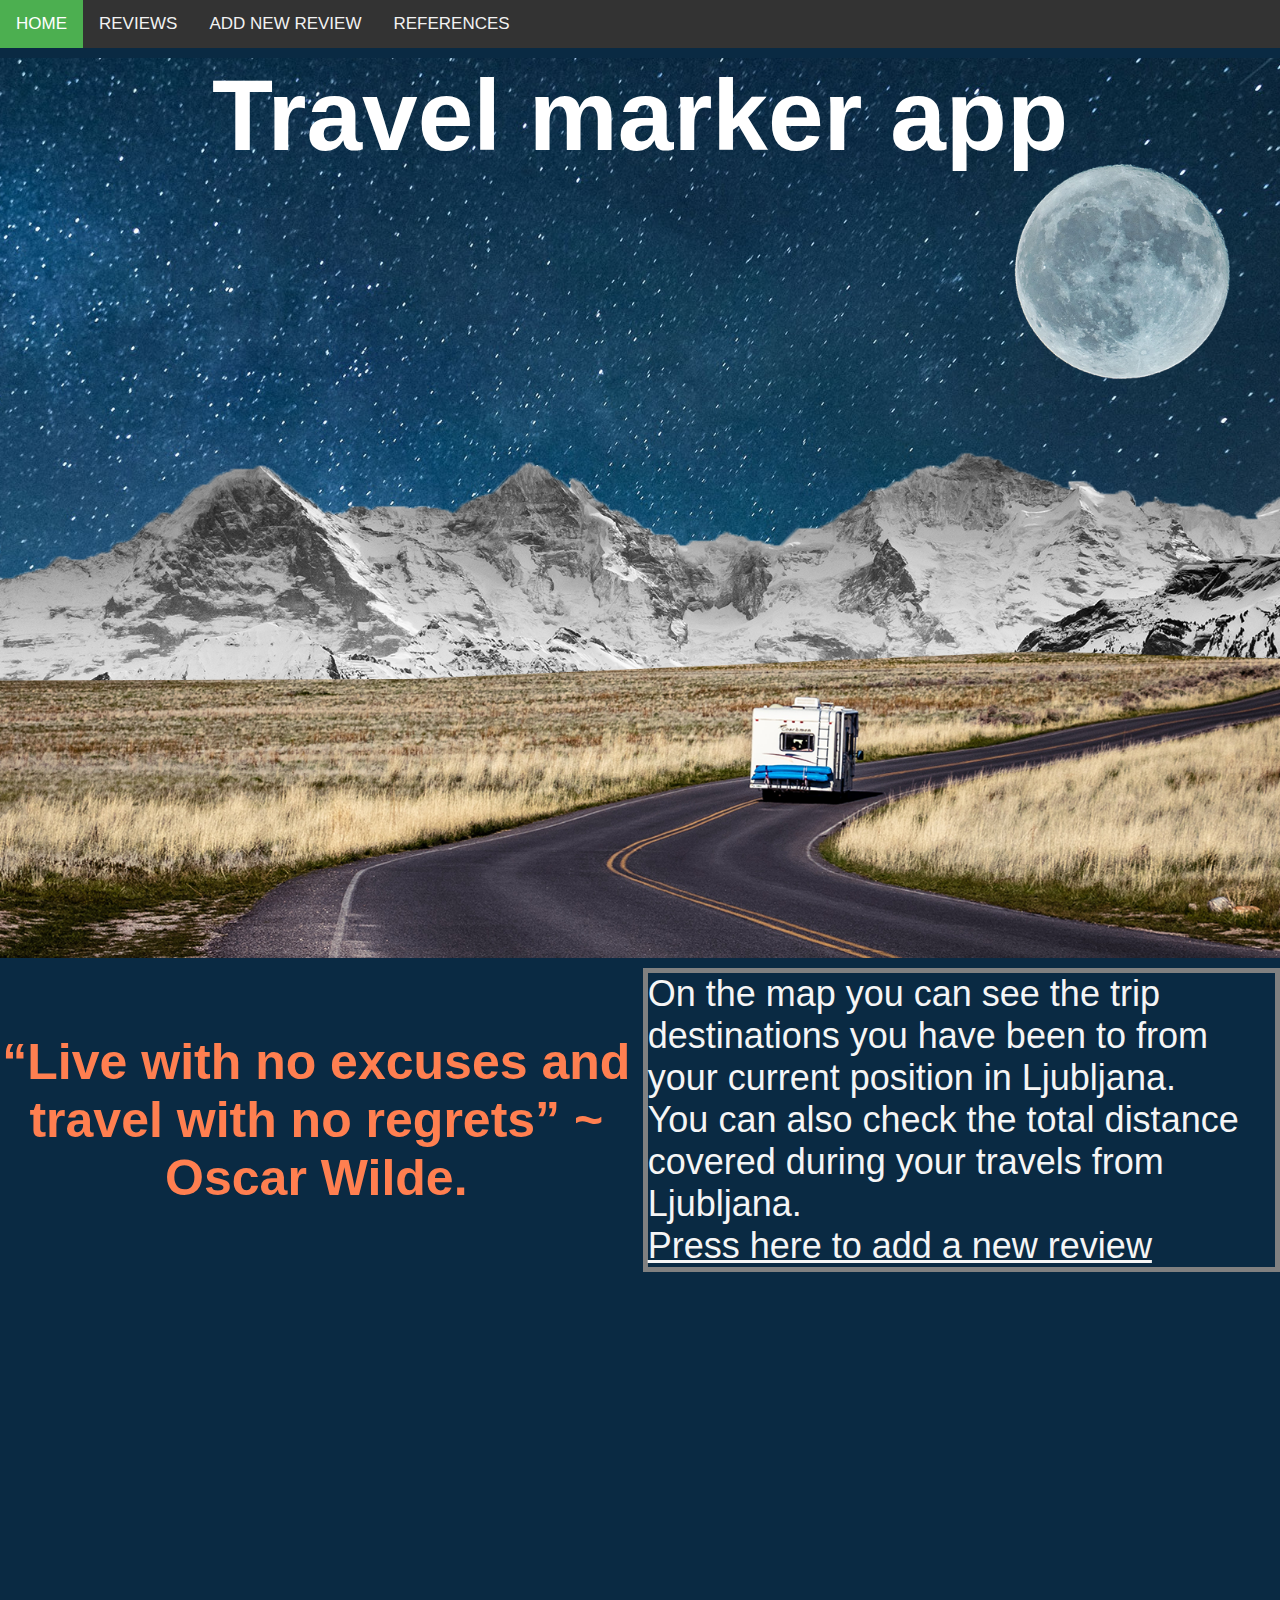
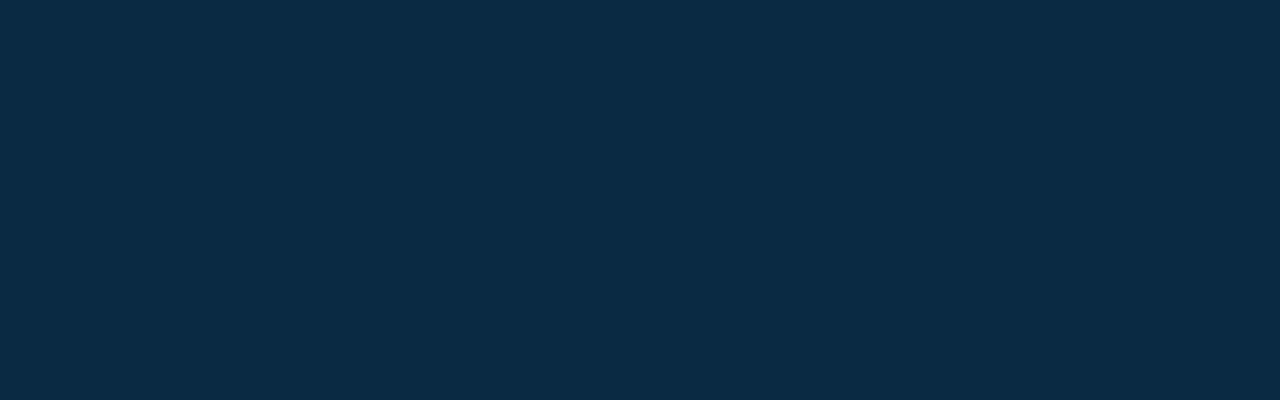
<file: Home_assignment1/index.html>
<!DOCTYPE html>
<html lang="en">
<head>
    <meta charset="UTF-8">
    <meta name="viewport" content="width=device-width, initial-scale=1.0">
    <title>The Slovenian Experience</title>
    <link rel="stylesheet" type="text/css" href="styles/navigation.css">
    <link rel="stylesheet" type="text/css" href="styles/style.css">
    <link rel="stylesheet" type="text/css" href="styles/home.css">
    <script src="https://maps.google.com/maps/api/js?sensor=false"></script>
</head>
<body>
    <div class="grid-container">
        <div class="topnav item1">
            <a class="activetab" href="#home">HOME</a>
            <a href="reviews.html">REVIEWS</a>
            <a href="addnew.html">ADD NEW REVIEW</a>
            <a href="references.html">REFERENCES</a>
        </div>
        <section class="item2">
            <img src="images/bg.jpg" alt="Background" id="bg" class="responsive">
            <img src="images/moon.png" alt="Moon" id="moon" class="responsive">
            <img src="images/mountain.png" alt="Mountain" id="mountain" class="responsive">
            <h2 id="name" class="responsive">Travel marker app</h2>
            <img src="images/road.png" alt="Jeep" id="road" class="responsive">
        </section>
        <h2 id="greet" class="item3">“Live with no excuses and travel with no regrets” ~ Oscar Wilde.</h2>
        <div class="item4" id="embedMap" style="width: 100%; height: 400px;">
            <!--Google map will be embedded here-->
        </div>
        <p id="distancemsg" class="item6"></p> 
        <aside class="item5">
            <p>On the map you can see the trip destinations you have
                 been to from your current position in Ljubljana.</p>
            <p>You can also check the total distance covered during your travels from Ljubljana.</p>
            <a href="./addnew.html">Press here to add a new review</a>
        </aside>
    </div>
    <script src="scripts/home.js" ></script>
</body>
</html>
</file>
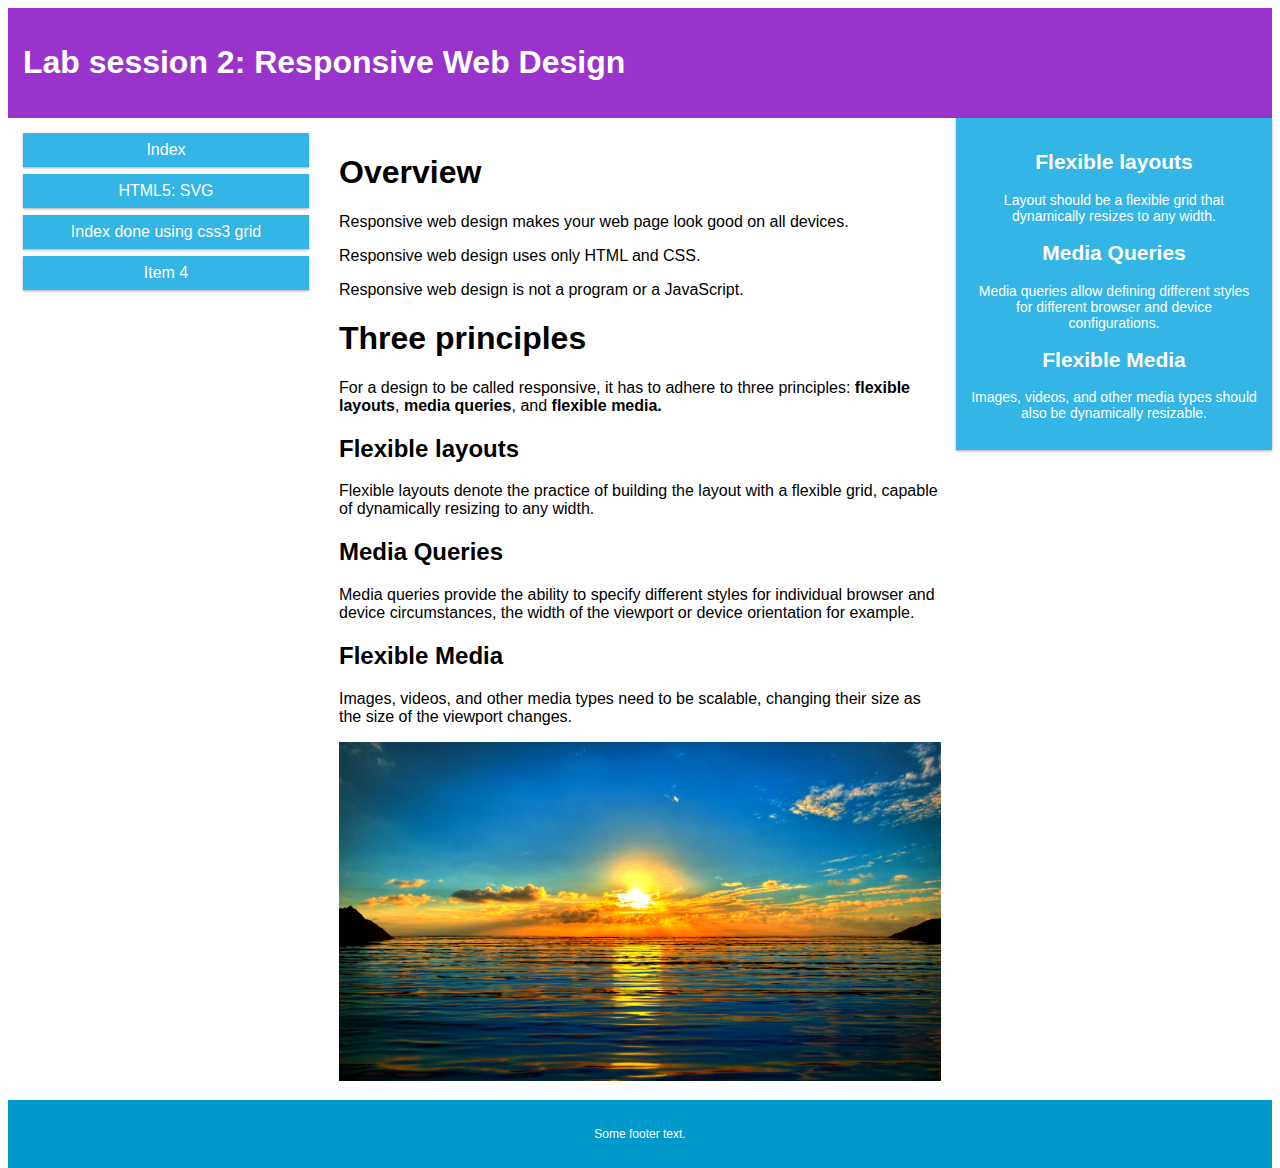
<file: Lab2/index.html>
<!DOCTYPE html>
<html>
<head>
  <title>Responsive design</title>
  <meta charset="UTF-8">
  <meta name="viewport" content="width=device-width, initial-scale=1">
  <link href="style.css" rel="stylesheet">
</head>
<body>
  
  <header class="col-12">
    <h1>Lab session 2: Responsive Web Design</h1>
  </header>
  
  <div class="row">
    <nav class="col-3 col-s-3">
      <a href="index.html">Index</a>
      <a href="svg.html">HTML5: SVG</a>
      <a href="index_grid.html">Index done using css3 grid</a>
      <a href="#">Item 4</a>
    </nav>
  
    <article class="col-6 col-s-9">
      <h1>Overview</h1>
  
      <p>Responsive web design makes your web page look good on all devices.</p>
      <p>Responsive web design uses only HTML and CSS.</p>
      <p>Responsive web design is not a program or a JavaScript.</p>
  
      <h1>Three principles</h1>
      <p>For a design to be called responsive, it has to adhere to three principles:
        <strong>flexible layouts</strong>, <strong>media queries</strong>,
        and <strong>flexible media.</strong></p>
  
      <h2>Flexible layouts</h2>
      <p>Flexible layouts denote the practice of building the layout with a flexible grid, capable of dynamically resizing to any width.</p>
  
      <h2>Media Queries</h2>
      <p>Media queries provide the ability to specify different styles for individual browser and device circumstances, the width of the viewport or device orientation for example.</p>
  
      <h2>Flexible Media</h2>
      <p>Images, videos, and other media types need to be scalable, changing their size as the size of the viewport changes.</p>
        <img src="sunrise.png" alt="sunrise">
    </article>
  
    <aside class="col-3 col-s-12">
      <h2>Flexible layouts</h2>
      <p>Layout should be a flexible grid that dynamically resizes to any width.</p>
      <h2>Media Queries</h2>
      <p>Media queries allow defining different styles for different browser and device configurations.
      </p>
      <h2>Flexible Media</h2>
      <p>Images, videos, and other media types should also be dynamically resizable.</p>
    </aside>
  </div>
  
  <footer class="col-12">
    <p>Some footer text.</p>
  </footer>
</body>
</html>
</file>
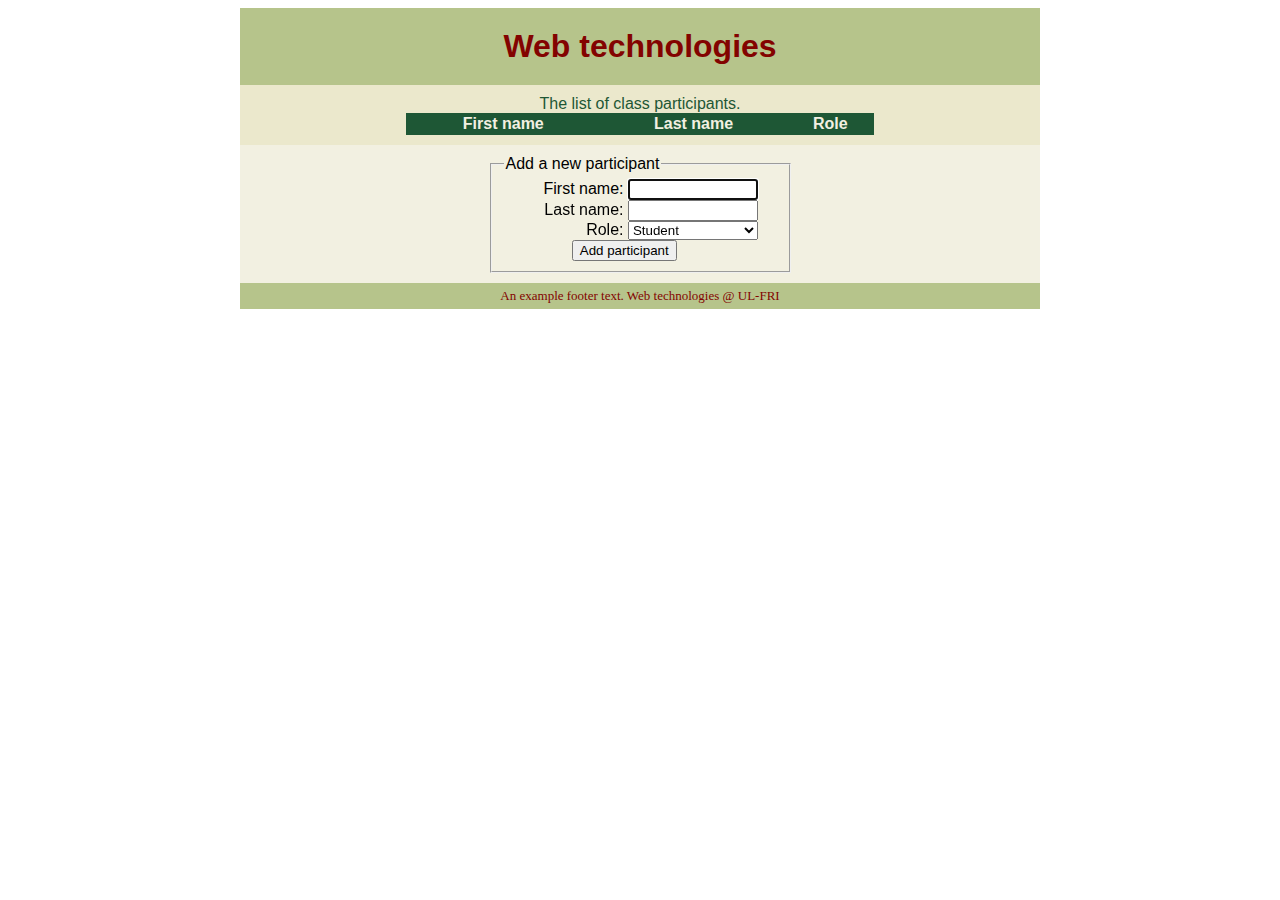
<file: Lab3/index.html>
<!DOCTYPE html>

<html>

<head>
	<meta charset="UTF-8">
	<link rel="stylesheet" type="text/css" href="style.css" />
	<title>Simple JavaScript App</title>
</head>

<body>
	<header>
		Web technologies
	</header>

	<div id="content1">
		<table id="participant-table">
			<caption>The list of class participants.</caption>
			<tr>
				<th>First name</th>
				<th>Last name</th>
				<th>Role</th>
			</tr>
		</table>
	</div>

	<div id="content2">
		<fieldset>
			<legend>Add a new participant</legend>
			<label for="first">First name: </label>
			<input id="first" type="text" autofocus />

			<label for="last">Last name: </label>
			<input id="last" type="text" />

			<label for="role">Role: </label>
			<select id="role" name="role">
				<option>Lecturer</option>
				<option>Teaching assistant</option>
				<option selected="selected">Student</option>
			</select>

			<button id="addButton">Add participant</button>
		</fieldset>
	</div>

	<footer>
		An example footer text. Web technologies @ UL-FRI
	</footer>

	<script src="https://code.jquery.com/jquery-3.3.1.min.js"
		integrity="sha256-FgpCb/KJQlLNfOu91ta32o/NMZxltwRo8QtmkMRdAu8=" crossorigin="anonymous"></script>
	<script src="script.js"></script>
</body>

</html>
</file>
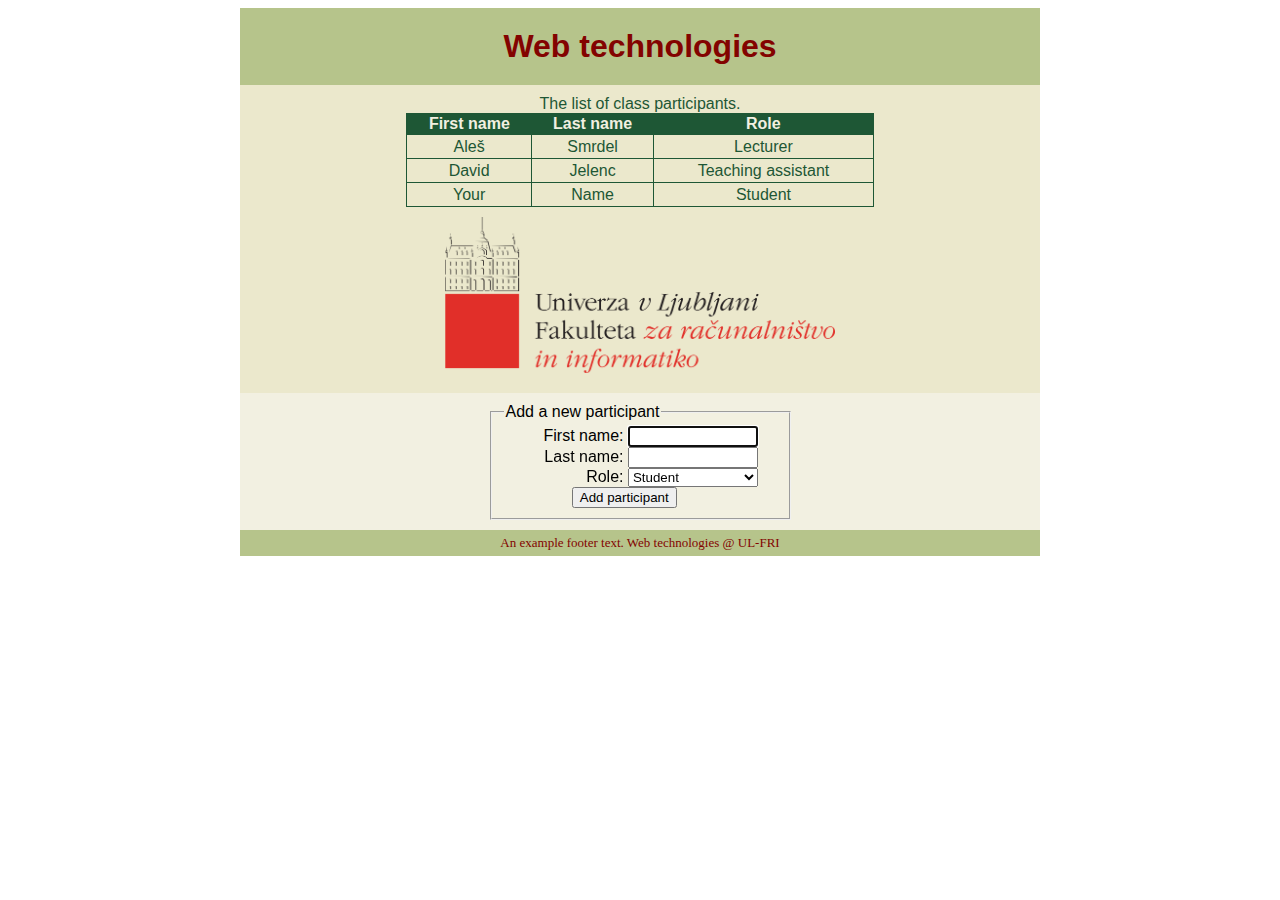
<file: Lab4/http_server/index.html>
<!DOCTYPE html>

<meta charset="UTF-8">
<link rel="stylesheet" type="text/css" href="./style.css"/>

<title>A page</title>

<header>
    Web technologies
</header>

<div id="content1">
    <table id="participant-table">
        <caption>The list of class participants.</caption>
        <tr>
            <th>First name</th>
            <th>Last name</th>
            <th>Role</th>
        </tr>
        <tr>
            <td>Aleš</td>
            <td>Smrdel</td>
            <td>Lecturer</td>
        </tr>
        <tr>
            <td>David</td>
            <td>Jelenc</td>
            <td>Teaching assistant</td>
        </tr>
        <tr>
            <td>Your</td>
            <td>Name</td>
            <td>Student</td>
        </tr>
    </table>

    <img src="fri_logo.png" alt="Image could not be loaded">

</div>

<div id="content2">
    <fieldset>
        <legend>Add a new participant</legend>
        <label for="first">First name: </label>
        <input id="first" type="text" autofocus/>

        <label for="last">Last name: </label>
        <input id="last" type="text"/>

        <label for="role">Role: </label>
        <select id="role" name="role">
            <option>Lecturer</option>
            <option>Teaching assistant</option>
            <option selected="selected">Student</option>
        </select>

        <button id="addButton">Add participant</button>
    </fieldset>
</div>

<footer>
    An example footer text. Web technologies @ UL-FRI
</footer>
</file>
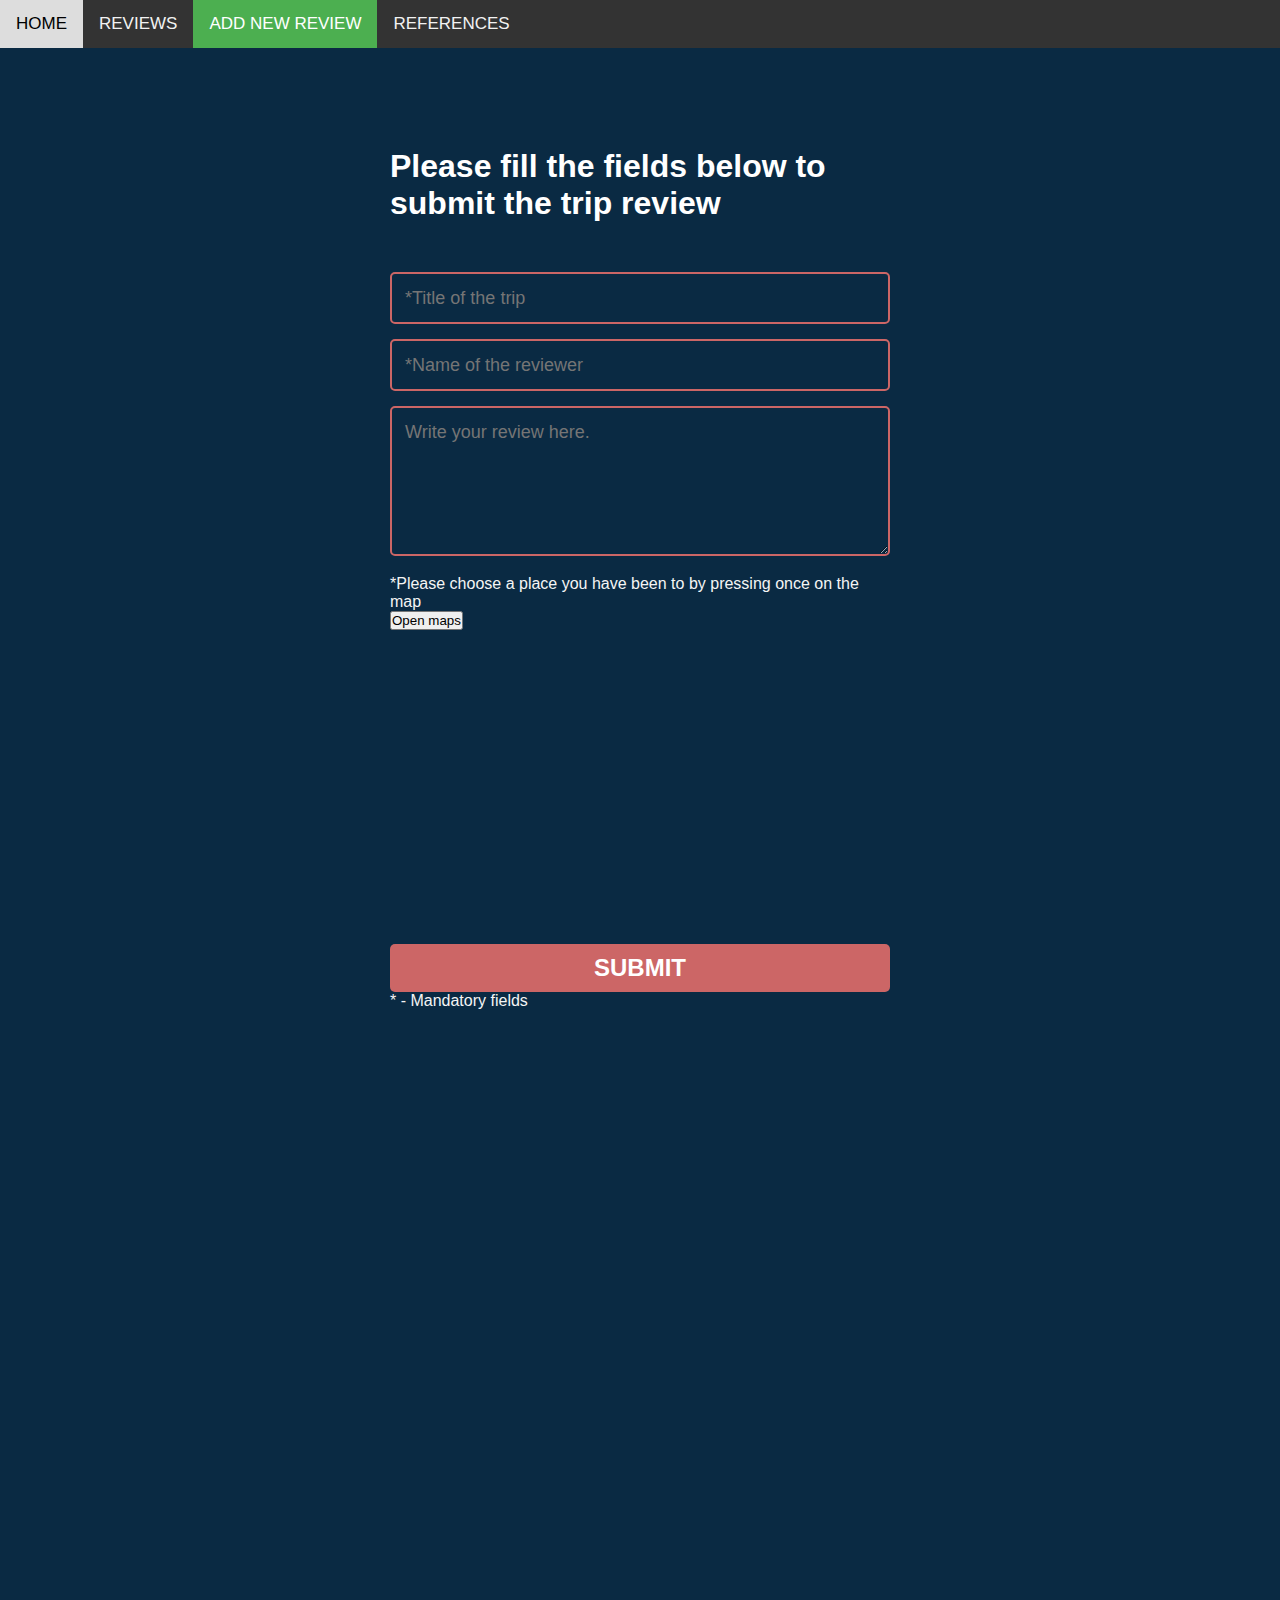
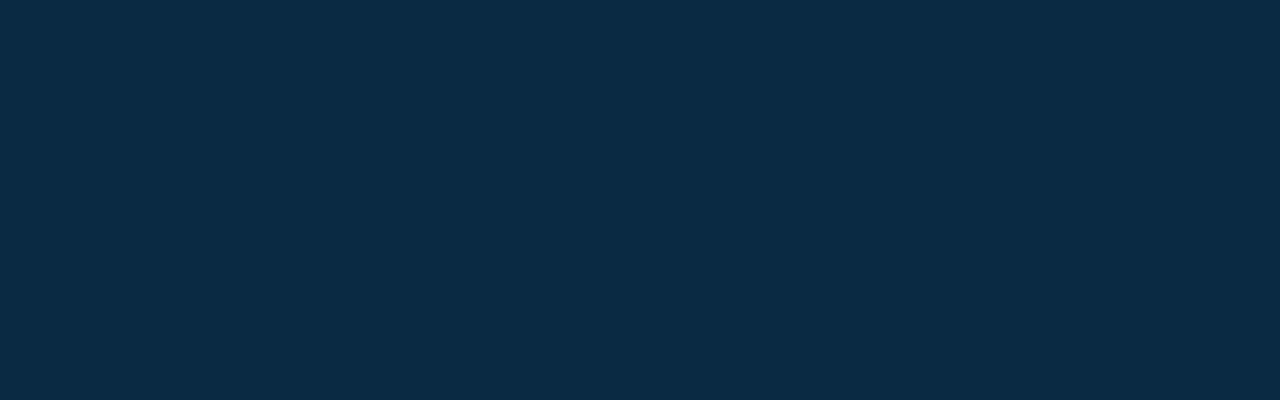
<file: Home_assignment1/addnew.html>
<!DOCTYPE html>
<html lang="en">
<head>
    <meta charset="UTF-8">
    <meta name="viewport" content="width=device-width, initial-scale=1.0">
    <title>Slovenia - Gallery</title>
    <link rel="stylesheet" href="styles/navigation.css">
    <link rel="stylesheet" type="text/css" href="styles/style.css">
    <link rel="stylesheet" href="styles/form.css">
    <script src="https://maps.google.com/maps/api/js?sensor=false"></script>
</head>
<body>
    <div class="topnav">
        <a href="index.html">HOME</a>
        <a href="reviews.html">REVIEWS</a>
        <a class="activetab" href="addnew.html">ADD NEW REVIEW</a>
        <a href="references.html">REFERENCES</a>
    </div>
    
    <form>
        <h1>Please fill the fields below to submit the trip review</h1>
        <p ></p>
        <input id="title" name="title" type="text" class="feedback-input" placeholder="*Title of the trip" />   
        <input name="name" id="name" type="text" class="feedback-input" placeholder="*Name of the reviewer" />
        <textarea name="text" id="text" class="feedback-input" placeholder="Write your review here." spellcheck="true"></textarea>
        <p>*Please choose a place you have been to by pressing once on the map</p>
        <button type="button" style="color:black" onclick="showPosition();">Open maps</button>
        <div id="embedMap" style="width: 500px; height: 300px;">
            <!--Google map will be embedded here-->
        </div>
        <br>
        <input id="submit" name="submit" type="button" value="SUBMIT"/>
        <p>* - Mandatory fields</p>
      </form>
      <script src="https://code.jquery.com/jquery-3.3.1.min.js"
		integrity="sha256-FgpCb/KJQlLNfOu91ta32o/NMZxltwRo8QtmkMRdAu8=" crossorigin="anonymous"></script>
      <script src="scripts/locations.js"></script>
      <script src="scripts/verification.js"></script>
</body>
</html>
</file>
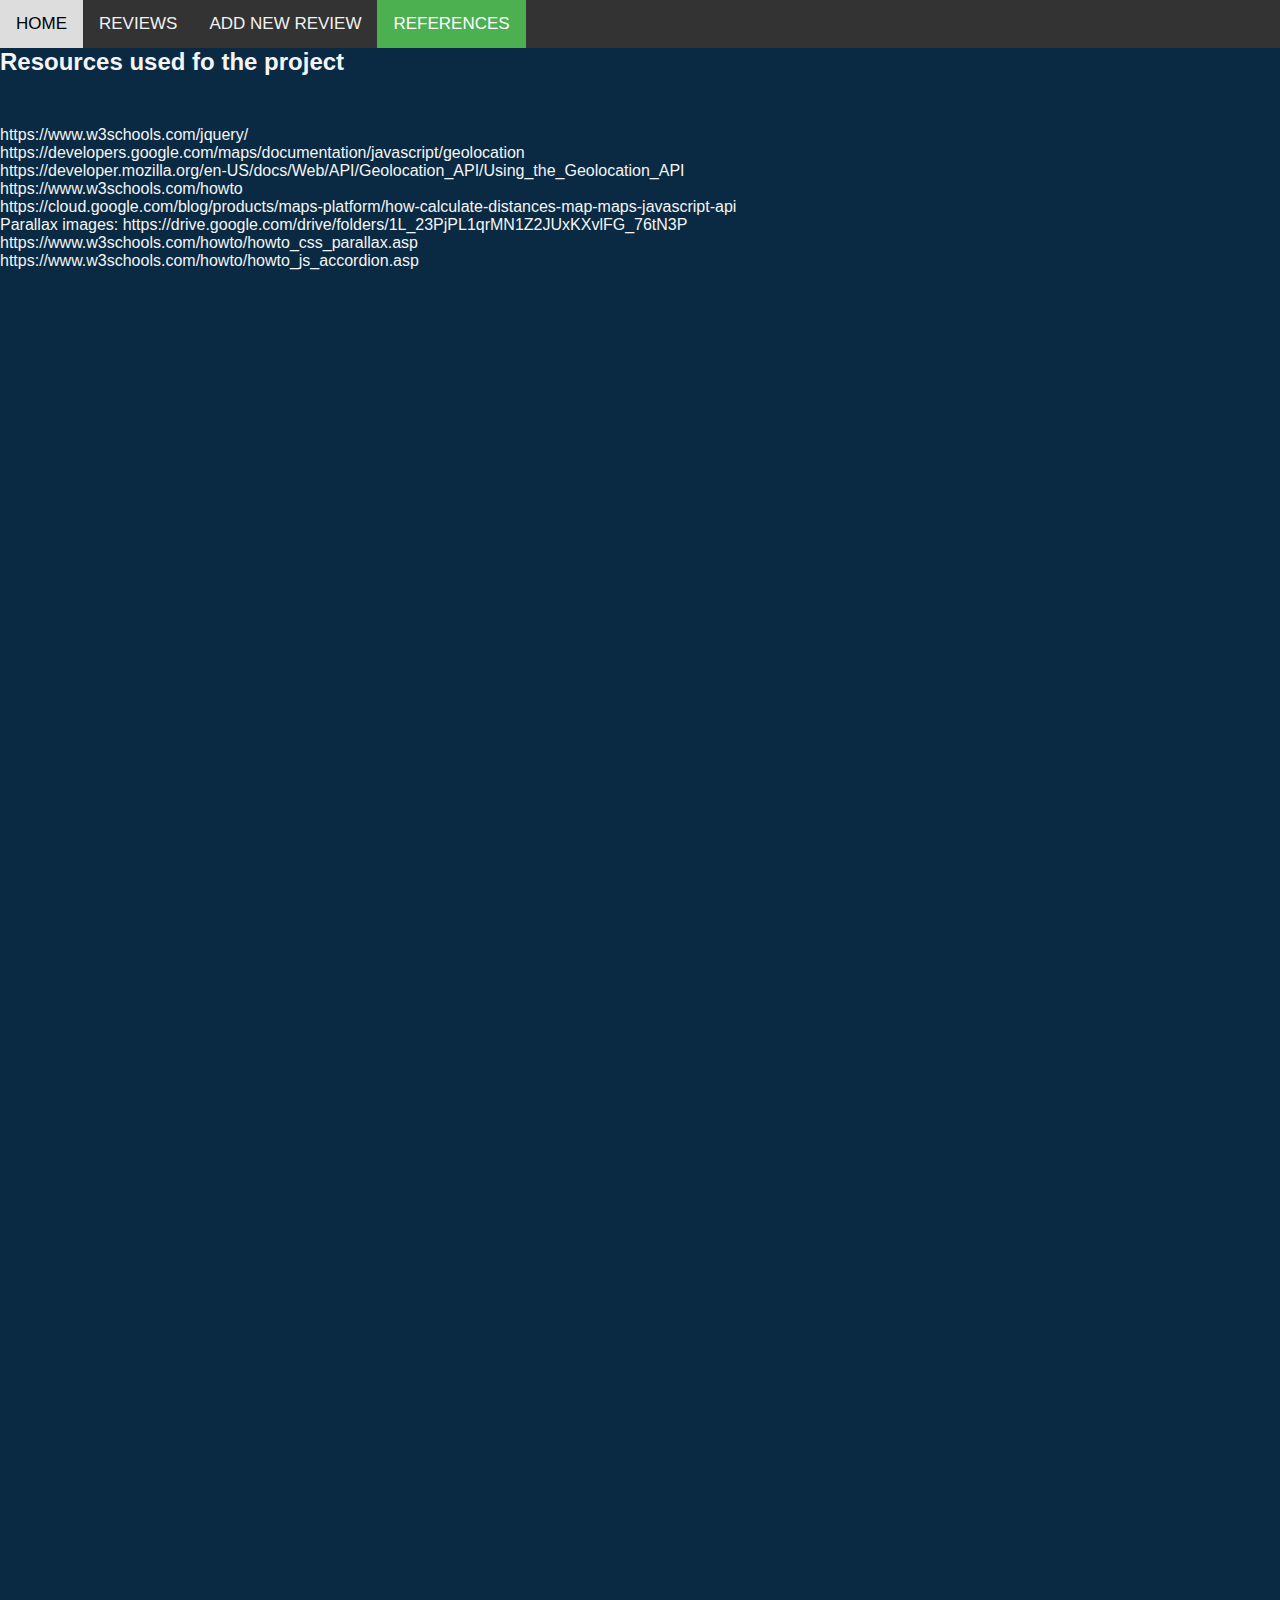
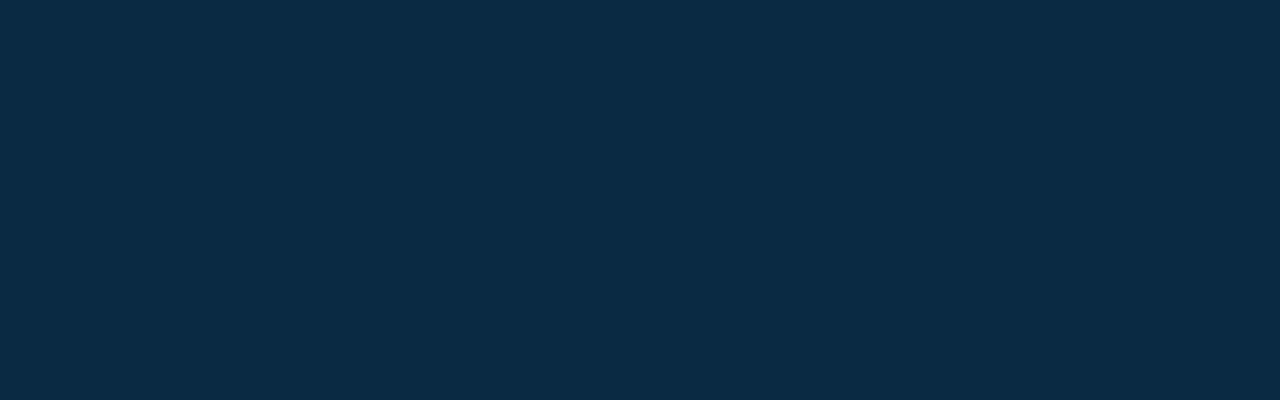
<file: Home_assignment1/references.html>
<!DOCTYPE html>
<html lang="en">
<head>
    <meta charset="UTF-8">
    <meta name="viewport" content="width=device-width, initial-scale=1.0">
    <title>The Slovenian Experience</title>
    <link rel="stylesheet" type="text/css" href="styles/navigation.css">
    <link rel="stylesheet" type="text/css" href="styles/style.css">
</head>
<body>
    <div class="topnav">
        <a href="index.html">HOME</a>
        <a href="reviews.html">REVIEWS</a>
        <a href="addnew.html">ADD NEW REVIEW</a>
        <a class="activetab" href="references.html">REFERENCES</a>
    </div>
    <section>
        <h2>Resources used fo the project</h2>
        <ul style="margin-top: 50px; align-content: center;">
            <li>https://www.w3schools.com/jquery/</li>
            <li>https://developers.google.com/maps/documentation/javascript/geolocation</li>
            <li>https://developer.mozilla.org/en-US/docs/Web/API/Geolocation_API/Using_the_Geolocation_API</li>
            <li>https://www.w3schools.com/howto</li>
            <li>https://cloud.google.com/blog/products/maps-platform/how-calculate-distances-map-maps-javascript-api</li>
            <li>Parallax images: https://drive.google.com/drive/folders/1L_23PjPL1qrMN1Z2JUxKXvlFG_76tN3P</li>
            <li>https://www.w3schools.com/howto/howto_css_parallax.asp</li>
            <li>https://www.w3schools.com/howto/howto_js_accordion.asp</li>
        </ul>
    </section>
</body>
</html>
</file>
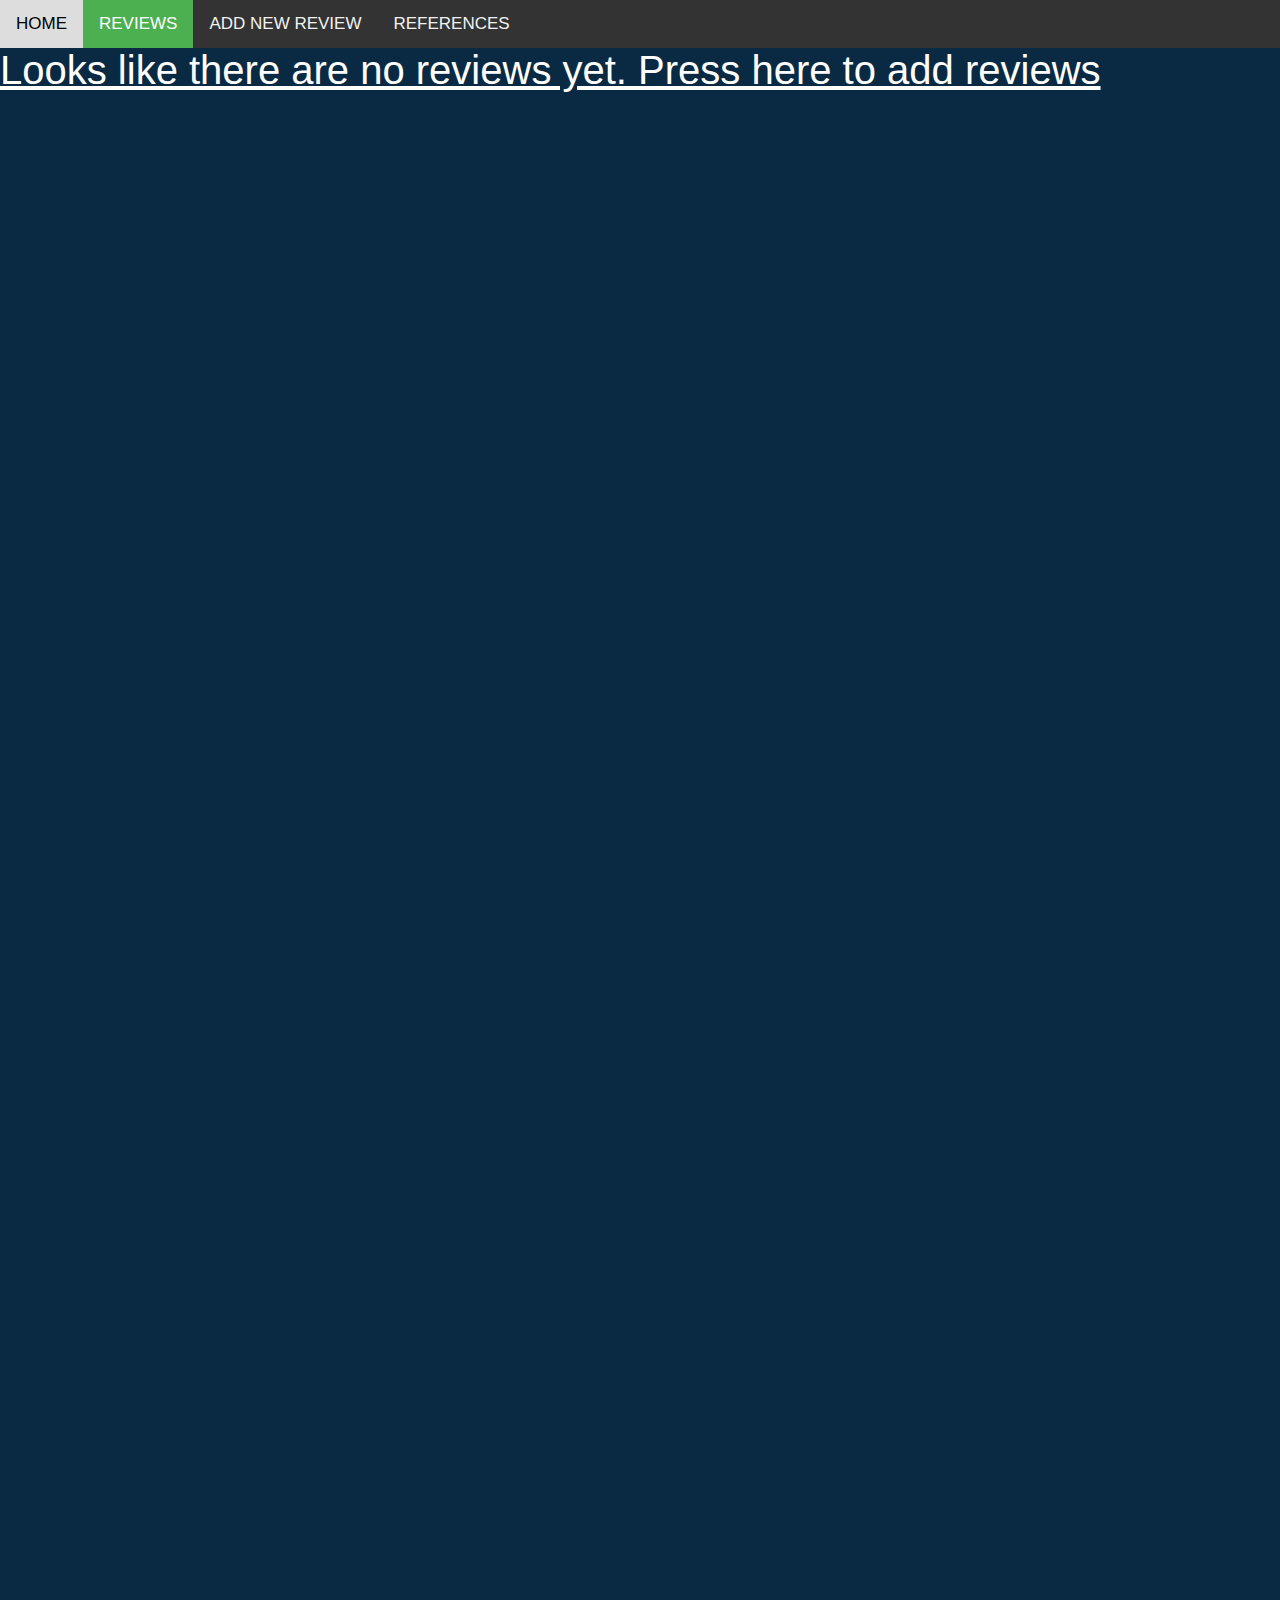
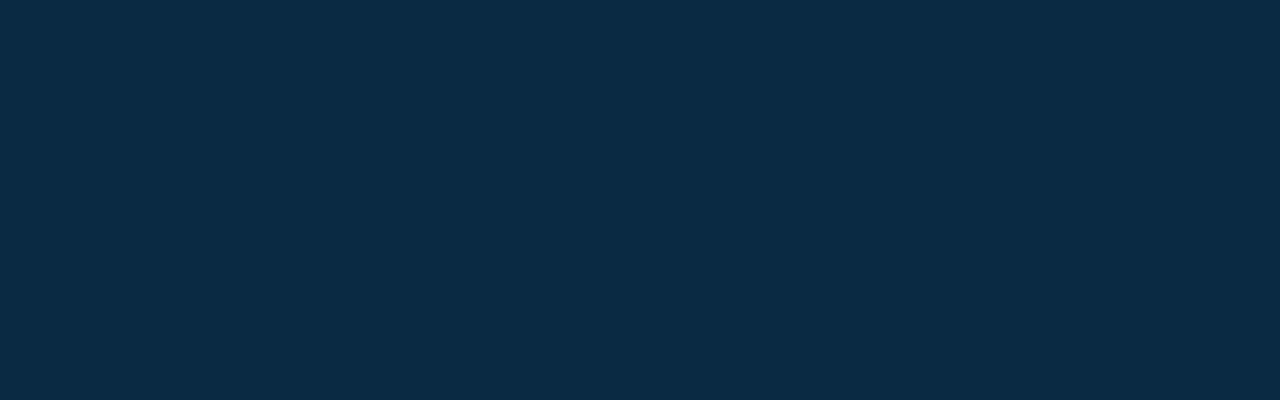
<file: Home_assignment1/reviews.html>
<!DOCTYPE html>
<html lang="en">
<head>
    <meta charset="UTF-8">
    <meta name="viewport" content="width=device-width, initial-scale=1.0">
    <title>Slovenia - Reviews</title>
    <link rel="stylesheet" href="styles/navigation.css">
    <link rel="stylesheet" type="text/css" href="styles/style.css">
    <link rel="stylesheet" type="text/css" href="styles/review.css">
    
</head>
<body>
    <div id="grid-container">
        <div class="topnav">
            <a href="index.html">HOME</a>
            <a class="activetab" href="reviews.html">REVIEWS</a>
            <a href="addnew.html">ADD NEW REVIEW</a>
            <a href="references.html">REFERENCES</a>
        </div>
        <section id="reviews">
        
        <script src="https://code.jquery.com/jquery-3.3.1.min.js"
		    integrity="sha256-FgpCb/KJQlLNfOu91ta32o/NMZxltwRo8QtmkMRdAu8=" crossorigin="anonymous"></script>
        <script src="scripts/reviews.js"></script>
        </section>
        <div id="for-buttons">
            
        </div>
        <section id="message">
            <a id="addmsg" href="./addnew.html">Looks like there are no reviews yet. Press here to add reviews</a>
        </section>
        
    </div>
</body>
</html>
</file>
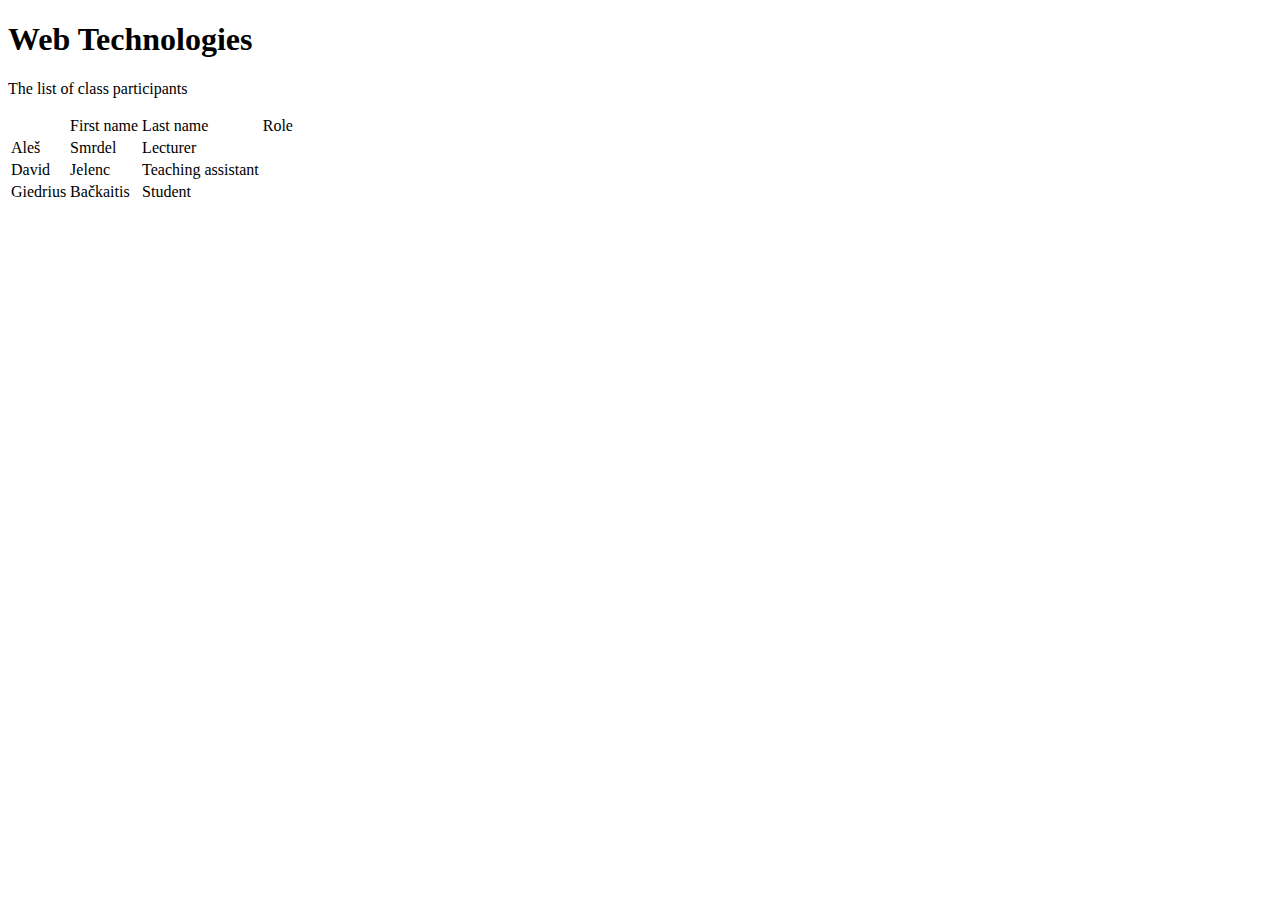
<file: Lab1/a3.html>
<!DOCTYPE html>
<html lang="en">
<head>
    <meta charset="UTF-8">
    <meta name="viewport" content="width=device-width, initial-scale=1.0">
    <title>Document</title>
</head>
<body>
    <h1>Web Technologies</h1>
    <p>The list of class participants</p>
    <table>
        <th>
            <td>First name</td>
            <td>Last name</td>
            <td>Role</td>
        </th>
        <tr>
            <td>Aleš</td>
            <td>Smrdel</td>
            <td>Lecturer</td>
        </tr>
        <tr>
            <td>David</td>
            <td>Jelenc</td>
            <td>Teaching assistant</td>
        </tr>
        <tr>
            <td>Giedrius</td>
            <td>Bačkaitis</td>
            <td>Student</td>
        </tr>
    </table>
</body>
</html>
</file>
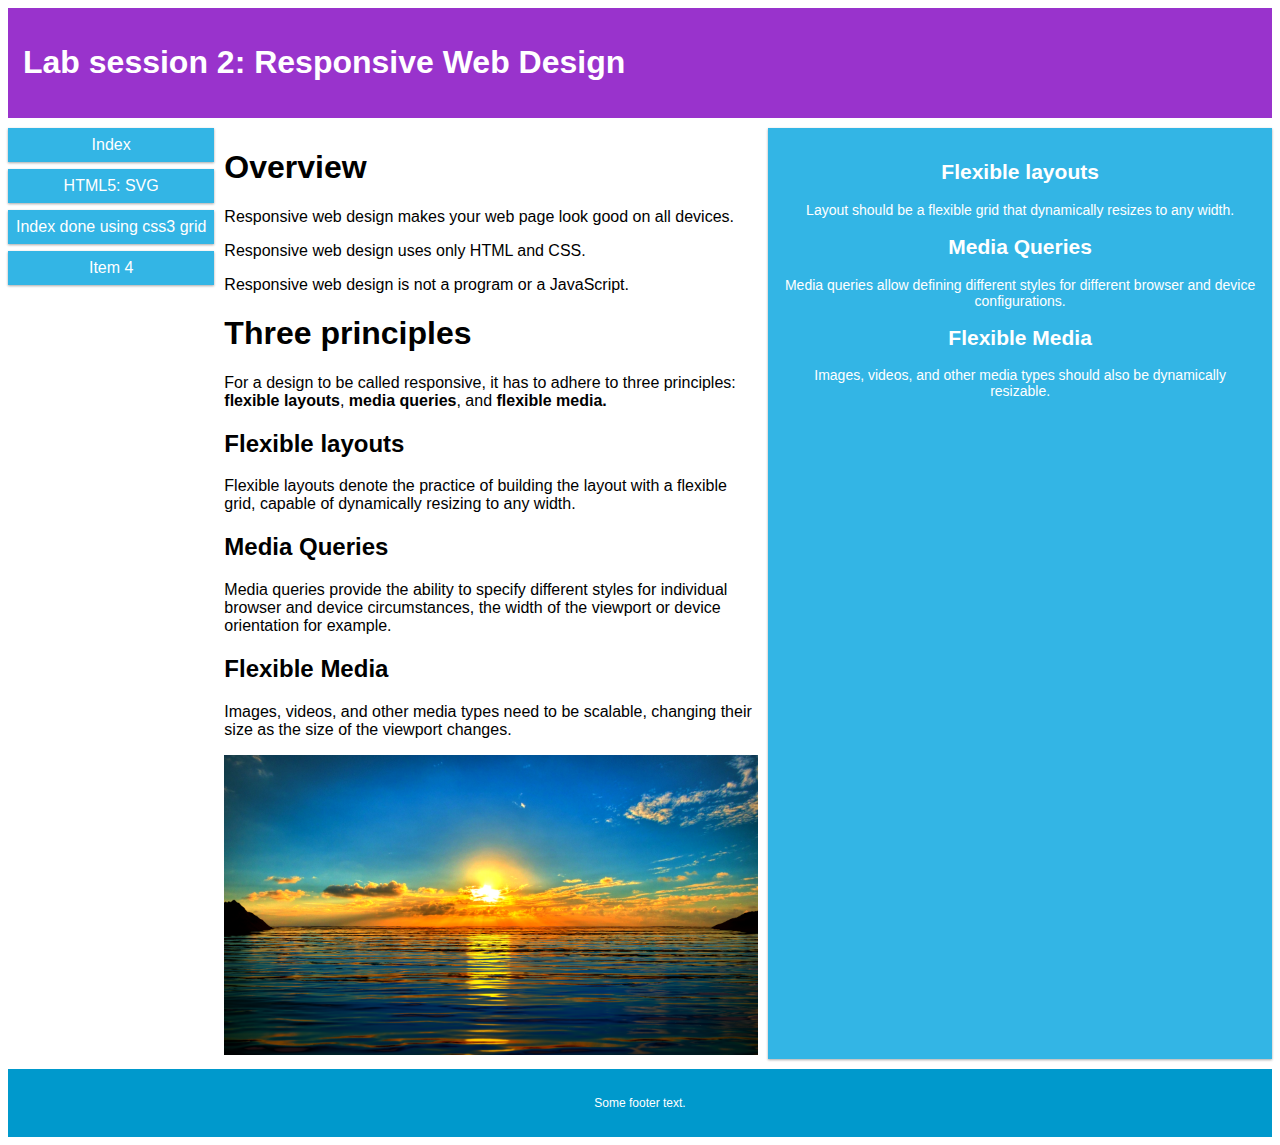
<file: Lab2/index_grid.html>
<!DOCTYPE html>
<html>
<head>
  <title>Responsive design</title>
  <meta charset="UTF-8">
  <meta name="viewport" content="width=device-width, initial-scale=1">
  <link href="style.css" rel="stylesheet">
</head>
<body>
    <div class="grid-container">
        
        <header class="item1">
    <h1>Lab session 2: Responsive Web Design</h1>
        </header>

        <nav class="item2">
      <a href="index.html">Index</a>
      <a href="svg.html">HTML5: SVG</a>
      <a href="index_grid.html">Index done using css3 grid</a>
      <a href="#">Item 4</a>
        </nav>
  
        <article class="item3">
      <h1>Overview</h1>
  
      <p>Responsive web design makes your web page look good on all devices.</p>
      <p>Responsive web design uses only HTML and CSS.</p>
      <p>Responsive web design is not a program or a JavaScript.</p>
  
      <h1>Three principles</h1>
      <p>For a design to be called responsive, it has to adhere to three principles:
        <strong>flexible layouts</strong>, <strong>media queries</strong>,
        and <strong>flexible media.</strong></p>
  
      <h2>Flexible layouts</h2>
      <p>Flexible layouts denote the practice of building the layout with a flexible grid, capable of dynamically resizing to any width.</p>
  
      <h2>Media Queries</h2>
      <p>Media queries provide the ability to specify different styles for individual browser and device circumstances, the width of the viewport or device orientation for example.</p>
  
      <h2>Flexible Media</h2>
      <p>Images, videos, and other media types need to be scalable, changing their size as the size of the viewport changes.</p>
        <img src="sunrise.png" alt="sunrise">
        </article>
  
        <aside class="item4">
      <h2>Flexible layouts</h2>
      <p>Layout should be a flexible grid that dynamically resizes to any width.</p>
      <h2>Media Queries</h2>
      <p>Media queries allow defining different styles for different browser and device configurations.
      </p>
      <h2>Flexible Media</h2>
      <p>Images, videos, and other media types should also be dynamically resizable.</p>
        </aside>

        <footer class="item5">
    <p>Some footer text.</p>
        </footer>

    </div>
</body>
</html>
</file>
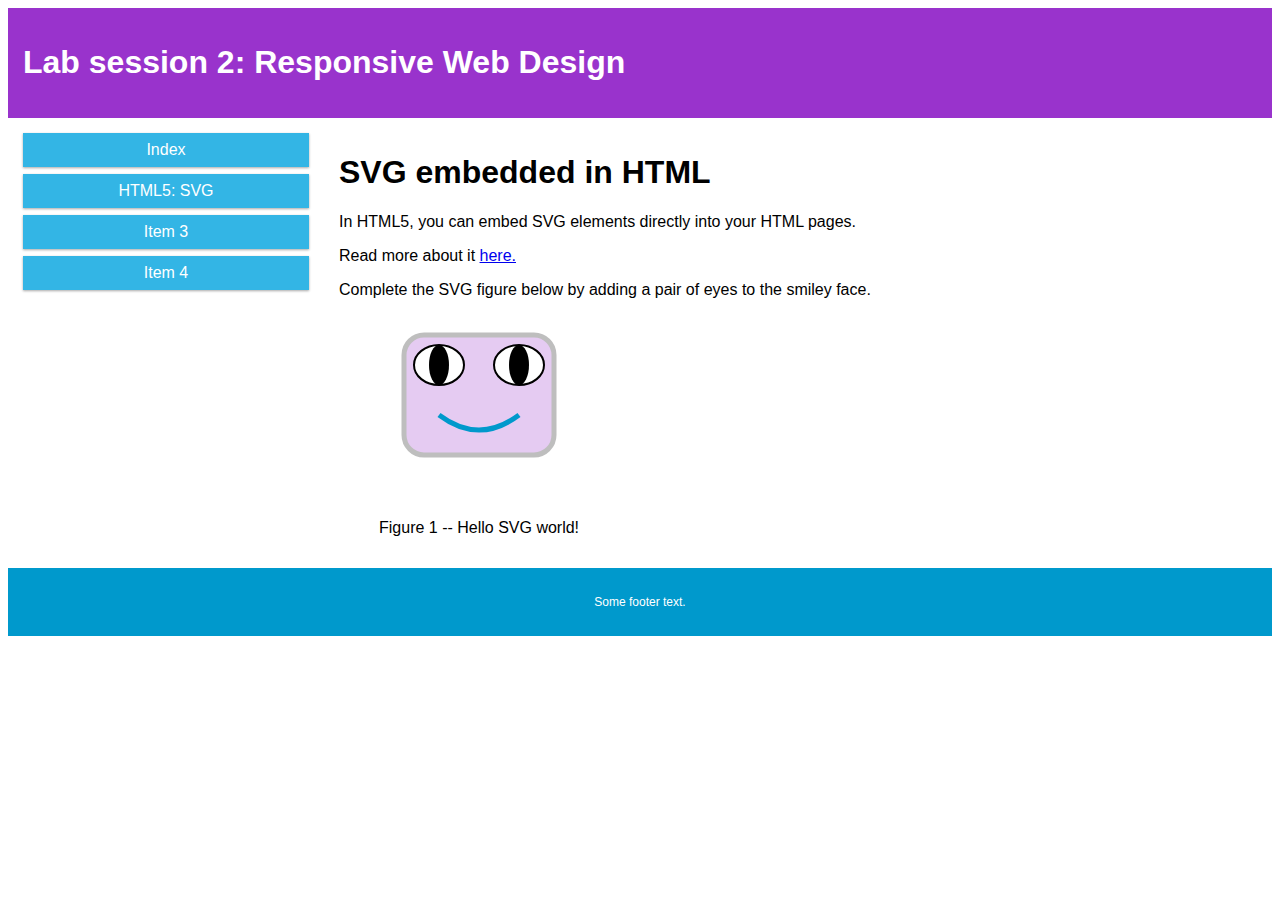
<file: Lab2/svg.html>
<!DOCTYPE html>

<title>Responsive design</title>
<meta charset="UTF-8">
<meta name="viewport" content="width=device-width, initial-scale=1">
<link href="style.css" rel="stylesheet">

<header class="col-12">
  <h1>Lab session 2: Responsive Web Design</h1>
</header>

<div class="row">
  <nav class="col-3">
    <a href="index.html">Index</a>
    <a href="svg.html">HTML5: SVG</a>
    <a href="#">Item 3</a>
    <a href="#">Item 4</a>
  </nav>

  <article class="col-9">
    <h1>SVG embedded in HTML</h1>

    <p>In HTML5, you can embed SVG elements directly into your HTML pages.</p>
    <p>Read more about it <a href="https://www.w3schools.com/graphics/svg_intro.asp"
    target="_blank">here.</a></p>

    <p>Complete the SVG figure below by adding a pair of eyes to the smiley face.</p>

    <figure>
      <svg width="200" height="200">
        <!-- head -->
        <rect x="25" y="20" rx="20" ry="20" width="150" height="120"
          style="fill:#9933cc; stroke:black; stroke-width:5; opacity:0.25" />
          
        <!-- left eye -->
        <ellipse cx="60" cy="50" rx="25" ry="20" 
          style="fill:white;stroke:black;stroke-width:2" />
        <ellipse cx="60" cy="50" rx="10" ry="20" 
          style="fill:black" />
        <!-- right eye -->
        <ellipse cx="140" cy="50" rx="25" ry="20" 
          style="fill:white;stroke:black;stroke-width:2" />
        <ellipse cx="140" cy="50" rx="10" ry="20" 
          style="fill:black" />

        <!-- mouth -->
        <path d="M 60 100 Q 100 130 140 100" stroke="#0099cc" stroke-width="5" fill="none" />
      </svg>
      <figcaption>Figure 1 -- Hello SVG world!</figcaption>
    </figure>
    
  </article>
</div>

<footer class="col-12">
  <p>Some footer text.</p>
</footer>
</file>
<file: Home_assignment1/styles/navigation.css>
.topnav {
    background-color: #333;
    overflow: hidden;
  }
  
  /* Style the links inside the navigation bar */
  .topnav a {
    color: #f2f2f2;
    text-align: center;
    padding: 14px 16px;
    text-decoration: none;
    font-size: 17px;
    display: block;
    text-decoration: none;
    margin: 0;
    text-align: center;
  }
  
  /* Change the color of links on hover */
  .topnav a:hover {
    background-color: #ddd;
    color: black;
  }
  
  /* Add a color to the active/current link */
  .topnav a.activetab {
    background-color: #4CAF50;
    color: white;
  }
</file>
<file: Home_assignment1/styles/style.css>
*{
    margin: 0;
    padding: 0;
    font-family: 'Franklin Gothic Medium', 'Arial Narrow', Arial, sans-serif;
    color: whitesmoke;
}
body{
    background: #0a2a43;
    min-height: 2000px;
}
@media only screen and (min-width: 992px) {
    /* For pc: */
.topnav a{
    float: left;
}
}
</file>
<file: Home_assignment1/styles/home.css>
section{
    position: relative;
    width: 100%;
    height: 100vh;
    overflow: hidden;
    display: flex;
    justify-content: center;
    align-items: center;
    z-index: 10000;
    background-color: rgb(119, 198, 218);
}
section img{
    position: absolute;
    top: 0;
    left: 0;
    width: 100%;
    height: 100%;
    object-fit: cover;
}
#name{
    position: relative;
    color:white;
    font-size: 100px;
    padding-top: 0px;
    text-align: center;
}
.responsive {
    width: 100%;
    max-width: 100%;
    height: 100%;
}
#greet{
    color:coral;
    font-size: 50px;
    width: 100%;
    align-items: center;
    align-content: center;
    justify-content: center;
    text-align: center;
}
.item5{
    font-size: 36px;
    border: 5px solid gray;
}
@media only screen and (min-width: 992px) {
    /* For pc: */
.topnav a{
    float: left;
}
.item1 { grid-area: nav; }
.item2 { grid-area: section; }
.item3 { grid-area: greet; }
.item4 { grid-area: map; }
.item5 { grid-area: aside; }
.item6 {grid-area: distancemsg;}
.grid-container {
    display: grid;
    grid-template-areas:
    'nav nav nav nav nav nav'
    'section section section section section section'
    'greet greet greet aside aside aside'
    'map map map map map map'
    'distancemsg distancemsg distancemsg distancemsg distancemsg distancemsg';
    grid-gap: 10px;
}
}
</file>
<file: Lab2/style.css>
/* Some CSS to make the page prettier; not relevant to RWD */
html {
  font-family: "Lucida Sans", sans-serif;
}

header {
  background-color: #9933cc;
  color: #ffffff;
  padding: 15px;
}

footer {
  background-color: #0099cc;
  color: #ffffff;
  text-align: center;
  font-size: 12px;
  padding: 15px;
}

aside {
  background-color: #33b5e5;
  padding: 15px;
  color: #ffffff;
  text-align: center;
  font-size: 14px;
  box-shadow: 0 1px 3px rgba(0, 0, 0, 0.12),
              0 1px 2px rgba(0, 0, 0, 0.24);
}

nav a {
  display: block;
  text-decoration: none;
  margin: 0;
  text-align: center;
  padding: 8px;
  margin-bottom: 7px;
  background-color: #33b5e5;
  color: #ffffff;
  box-shadow: 0 1px 3px rgba(0, 0, 0, 0.12),
              0 1px 2px rgba(0, 0, 0, 0.24);
  transition: transform 0.5s;
}

nav a:hover {
  background-color: #0099cc;
}

/* RWD starts here */

/* This ensures the padding and border are included
in the total width and height of an element. */
* {
  box-sizing: border-box;
}

/* The columns inside a row float to the left, and 
are therefore taken out of the flow of the page, and
other elements will be placed as if the columns do
not exist. To prevent this, we will add a style that
clears the flow. See what happens if you
1) comment out the command below and
2) change the class of footer from col-12 to col-2. 
*/
.row::after {
  content: "";
  clear: both;
  display: block;
}

[class*="col-"] {
  float: left;
  padding: 15px;
  width: 100%;
}
img{
  height: auto;
  max-width: 100%;
}
@media only screen and (min-width: 600px) {
  /* For tablets: */
            /* GRID */
.item1 { grid-area: header; }
.item2 { grid-area: nav; }
.item3 { grid-area: main; }
.item4 { grid-area: aside; }
.item5 { grid-area: footer; }
.grid-container {
    display: grid;
    grid-template-areas:
    'header header header header header header'
    'nav nav nav main main main'
    'aside aside aside aside aside aside'
    'footer footer footer footer footer footer';
    grid-gap: 10px;
}
            /* FLEX */
  .col-s-1 {width: 8.33%;}
  .col-s-2 {width: 16.66%;}
  .col-s-3 {width: 25%;}
  .col-s-4 {width: 33.33%;}
  .col-s-5 {width: 41.66%;}
  .col-s-6 {width: 50%;}
  .col-s-7 {width: 58.33%;}
  .col-s-8 {width: 66.66%;}
  .col-s-9 {width: 75%;}
  .col-s-10 {width: 83.33%;}
  .col-s-11 {width: 91.66%;}
  .col-s-12 {width: 100%;}
}
@media only screen and (min-width: 992px) {
  /* For pc: */
          /* GRID */
.item1 { grid-area: header; }
.item2 { grid-area: nav; }
.item3 { grid-area: main; }
.item4 { grid-area: aside; }
.item5 { grid-area: footer; }
.grid-container {
    display: grid;
    grid-template-areas:
    'header header header header header header'
    'nav nav main main aside aside'
    'footer footer footer footer footer footer';
    grid-gap: 10px;
}
          /* FLEX */
  .col-1 {width: 8.33%;}
  .col-2 {width: 16.66%;}
  .col-3 {width: 25%;}
  .col-4 {width: 33.33%;}
  .col-5 {width: 41.66%;}
  .col-6 {width: 50%;}
  .col-7 {width: 58.33%;}
  .col-8 {width: 66.66%;}
  .col-9 {width: 75%;}
  .col-10 {width: 83.33%;}
  .col-11 {width: 91.66%;}
  .col-12 {width: 100%;}
}
</file>
<file: Lab3/style.css>
body {
	font-family: Arial;
}

table {
	border-collapse: collapse;
	margin: auto;
	width: 60%;
	border: 1px solid #1E5735;
}

td {
	text-align: center;
	border: 1px solid #1E5735;
    padding: 3px 7px 2px 7px;
	/* Prevent text selection */
	-webkit-user-select: none; 
    -moz-user-select: none; 
    -ms-user-select: none;
    user-select: none;
}

th {
	text-align: center;
    background-color: #1E5735;
    color: #F2F0E1;
}

fieldset {
	margin: auto;
	width: 35%;
}

header {
	position: relative;
	font-size: XX-Large;
	font-weight: bold;
	text-align: center;
	padding-bottom: 20px;
	padding-top: 20px;
	color: #830300;
	margin: auto;
	width: 800px;
	background-color: #B6C48B;
}

footer {
	font-family: "Consolas";
	font-size: small;
	text-align: center;
	padding-bottom: 5px;
	padding-top: 5px;
	color: #830300;
	margin: auto;
	width: 800px;
	background-color: #B6C48B;
}

#content1 {
	background-color: #EBE8CC;
	color: #1E5735;	
	margin: auto;
	padding: 10px;
	width: 780px;
}

#content2 {
	background-color: #F2F0E1;
	padding: 10px;
	width: 780px;
	margin: auto;
}

label {
    display: inline-block;
    clear: left;
    width: 120px;
    text-align: right;
}

input, select {
	box-sizing: border-box;
	display: inline-block;
	width: 130px;
}

button {
	position: relative;
	left: 25%;
}
</file>
<file: Lab4/http_server/style.css>
body {
	font-family: Arial;
}

table {
	border-collapse: collapse;
	margin: auto;
	width: 60%;
	border: 1px solid #1E5735;
}

td {
	text-align: center;
	border: 1px solid #1E5735;
    padding: 3px 7px 2px 7px;
	/* Prevent text selection */
	-webkit-user-select: none;
    -moz-user-select: none;
    -ms-user-select: none;
    user-select: none;
}

th {
	text-align: center;
    background-color: #1E5735;
    color: #F2F0E1;
}

fieldset {
	margin: auto;
	width: 35%;
}

header {
	position: relative;
	font-size: XX-Large;
	font-weight: bold;
	text-align: center;
	padding-bottom: 20px;
	padding-top: 20px;
	color: #830300;
	margin: auto;
	width: 800px;
	background-color: #B6C48B;
}

footer {
	font-family: "Consolas";
	font-size: small;
	text-align: center;
	padding-bottom: 5px;
	padding-top: 5px;
	color: #830300;
	margin: auto;
	width: 800px;
	background-color: #B6C48B;
}

#content1 {
	background-color: #EBE8CC;
	color: #1E5735;
	margin: auto;
	padding: 10px;
	width: 780px;
}

#content2 {
	background-color: #F2F0E1;
	padding: 10px;
	width: 780px;
	margin: auto;
}

label {
    display: inline-block;
    clear: left;
    width: 120px;
    text-align: right;
}

img {
    margin: auto;
    width: 50%;
    display: block;
    padding: 10px;
}

input, select {
	box-sizing: border-box;
	display: inline-block;
	width: 130px;
}

button {
	position: relative;
	left: 25%;
}
</file>
<file: Home_assignment1/styles/form.css>
form { max-width:500px; margin:0px auto; padding-top: 100px; position: relative;}
h1{
    color:white;
    margin-bottom: 50px;
    align-items: center;
}
.feedback-input {
  color:white;
  font-family: Helvetica, Arial, sans-serif;
  font-weight:500;
  font-size: 18px;
  border-radius: 5px;
  line-height: 22px;
  background-color: transparent;
  border:2px solid #CC6666;
  transition: all 0.3s;
  padding: 13px;
  margin-bottom: 15px;
  width:100%;
  box-sizing: border-box;
  outline:0;
}

.feedback-input:focus { border:2px solid #CC4949; }

textarea {
  height: 150px;
  line-height: 150%;
  resize:vertical;
}

#submit {
  font-family: Arial, Helvetica, sans-serif;
  width: 100%;
  background:#CC6666;
  border-radius:5px;
  border:0;
  cursor:pointer;
  color:white;
  font-size:24px;
  padding-top:10px;
  padding-bottom:10px;
  transition: all 0.3s;
  margin-top:-4px;
  font-weight:700;
}
#submit:hover { background:#CC4949; }
@media only screen and (min-width: 992px) {
  /* For pc: */
.topnav a{
  float: left;
}
}
</file>
<file: Home_assignment1/styles/review.css>
*{
    color:white;
    align-items: center;
    box-sizing: border-box;
}
.accordion {
    background-color: #eee;
    color: #444;
    cursor: pointer;
    padding: 18px;
    width: 100%;
    text-align: left;
    font-size: 50px;
    border: none;
    outline: none;
    transition: 0.4s;
}
  p{
      color: black;
  }
  p i{
    color:black;
  }
  
  .active, .accordion:hover {
    background-color: #ccc;
  }
  .panel {
    padding: 0 18px;
    background-color: white;
    display: none;
    overflow: hidden;
  }
  .accordion:after {
    content: '\02795'; 
    font-size: 50px;
    color: #777;
    float: right;
    margin-left: 5px;
  }
  
  .active:after {
    content: "\2796"; 
  }
  .sort-button{
    color: #444;
    width: 50%;
  }
  #addmsg{
    color:white;
    position: relative;
    font-size: 40px;
  }
  #message{
    height:200px;
  }
  @media only screen and (min-width: 992px) {
    /* For pc: */
.topnav a{
    float: left;
}
}
</file>
